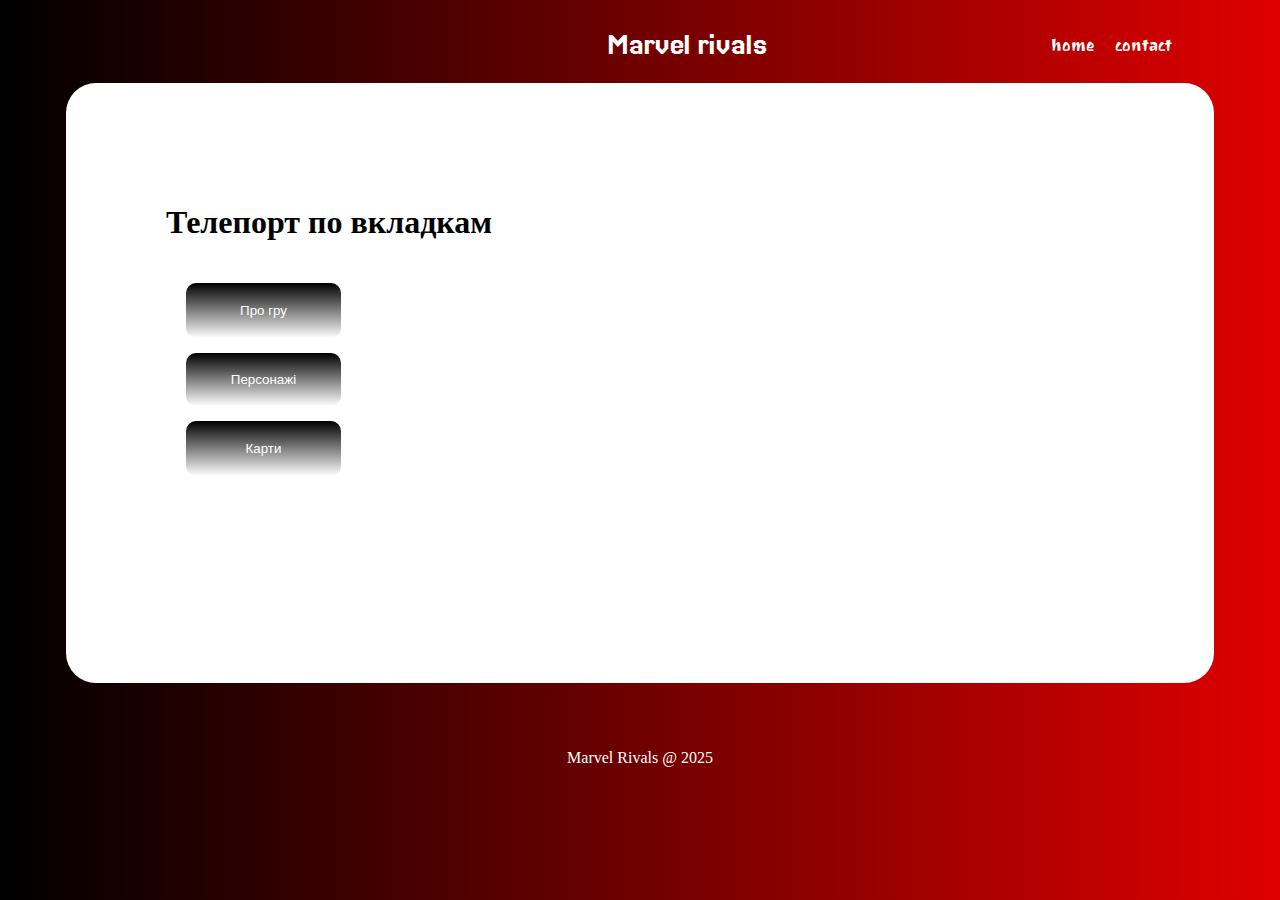
<file: Project-ssasasasa-main/index.html>
<!DOCTYPE html>
<html lang="en">
<head>  
    <link rel="preconnect" href="https://fonts.googleapis.com">
    <link rel="preconnect" href="https://fonts.gstatic.com" crossorigin>
    <link href="https://fonts.googleapis.com/css2?family=Jersey+20&family=Joti+One&display=swap" rel="stylesheet">
    <link rel="preconnect" href="https://fonts.googleapis.com">
    <link rel="preconnect" href="https://fonts.gstatic.com" crossorigin>
    <link href="https://fonts.googleapis.com/css2?family=Jersey+20&display=swap" rel="stylesheet">
    <link rel="stylesheet" href="style.css">
    <meta charset="UTF-8">
    <meta name="viewport" content="width=device-width, initial-scale=1.0">
    <title>Marvel rivals</title>
</head>
<body>
    <div class="header">
        <header>
        <h1 >Marvel rivals</h1>
    </header>
    <nav>
        <ul class="nav">
            <li class="https">home</li>
            <li class="contact"><a href="contact.html">contact</a></li>
        </ul>
    </nav>

    </div>


    <main class="container">

        <h1>Телепорт по вкладкам</h1>
        <div class="buttons">
            <button class="button1"><a href="index_game.html">Про гру</a></button>
            <button class="button2"><a href="characters.html">Персонажі</a></button>
            <button class="button3"><a href="maps.html">Карти</a></button>

        </div>
    </main>
    <footer>
        <p class="footer">Marvel Rivals @ 2025</p>

    </footer> 
    <script src="script.js"></script>

</body>

</html>
</file>
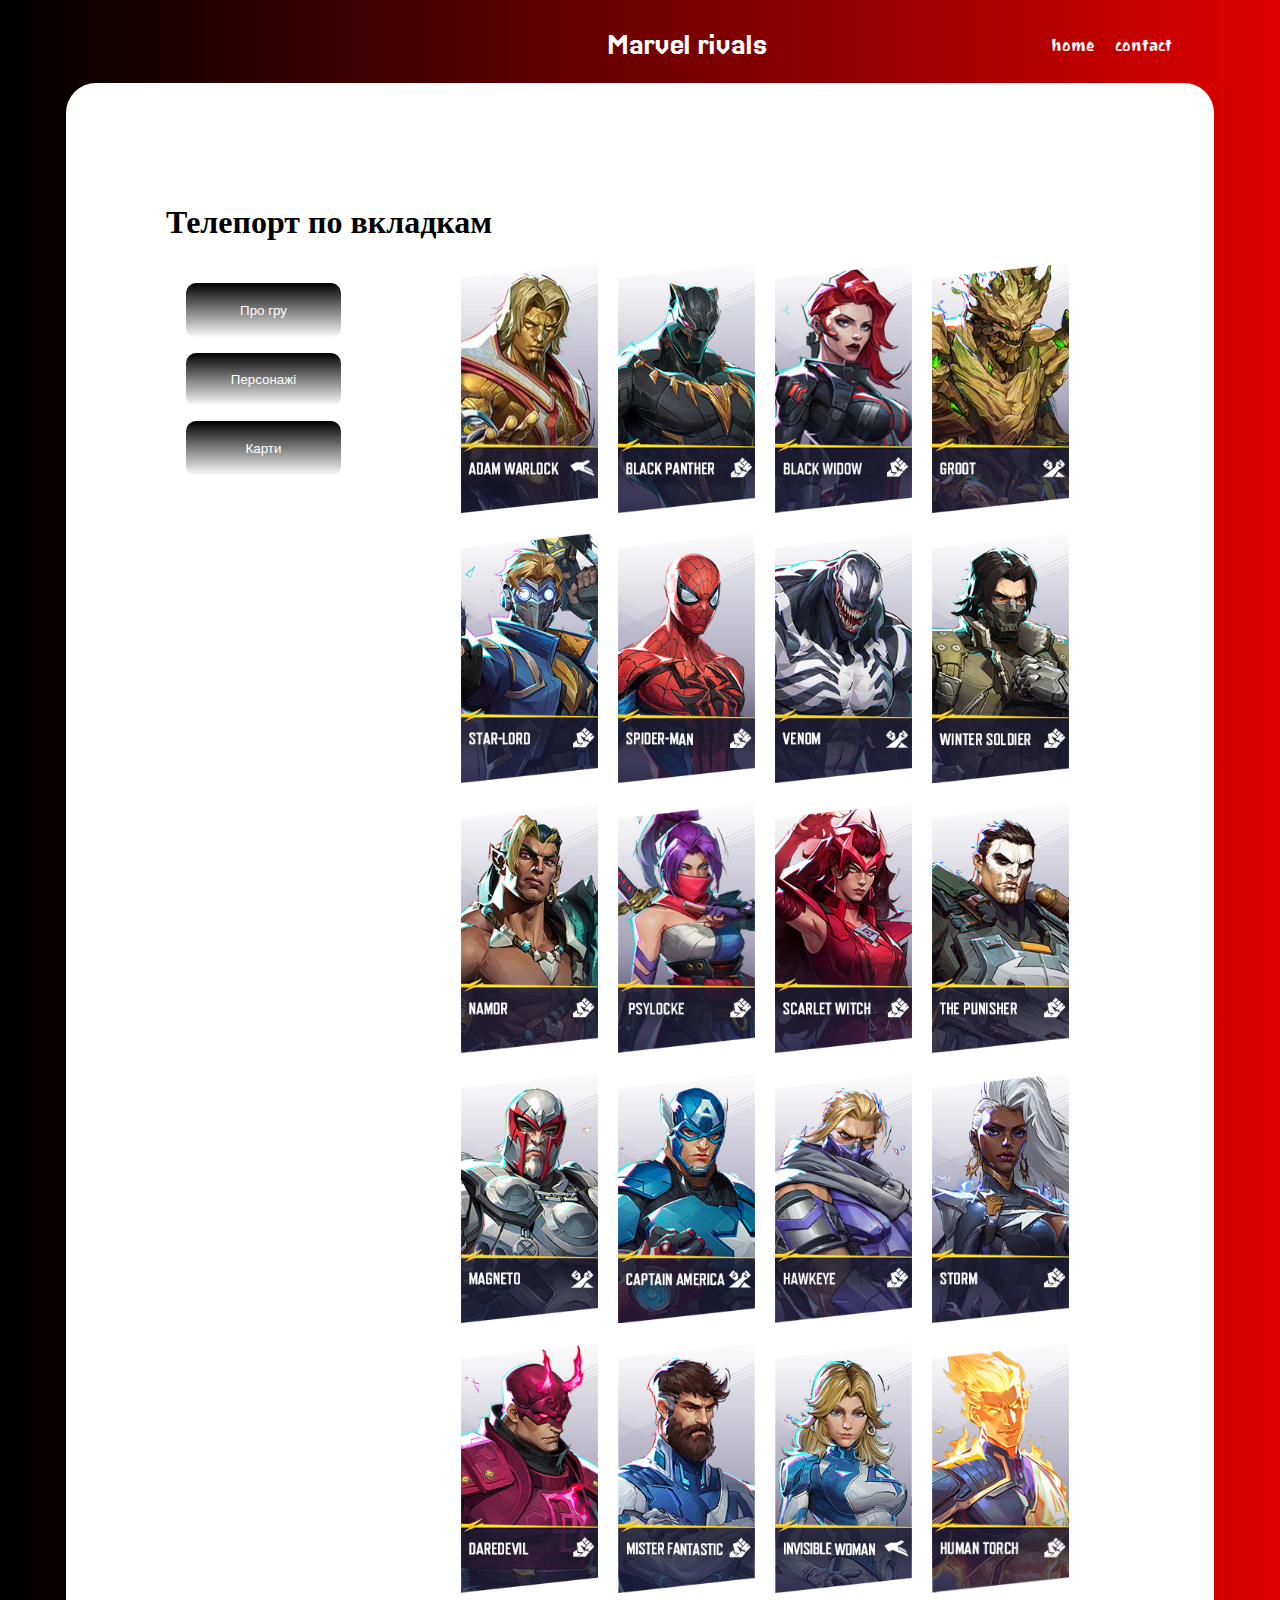
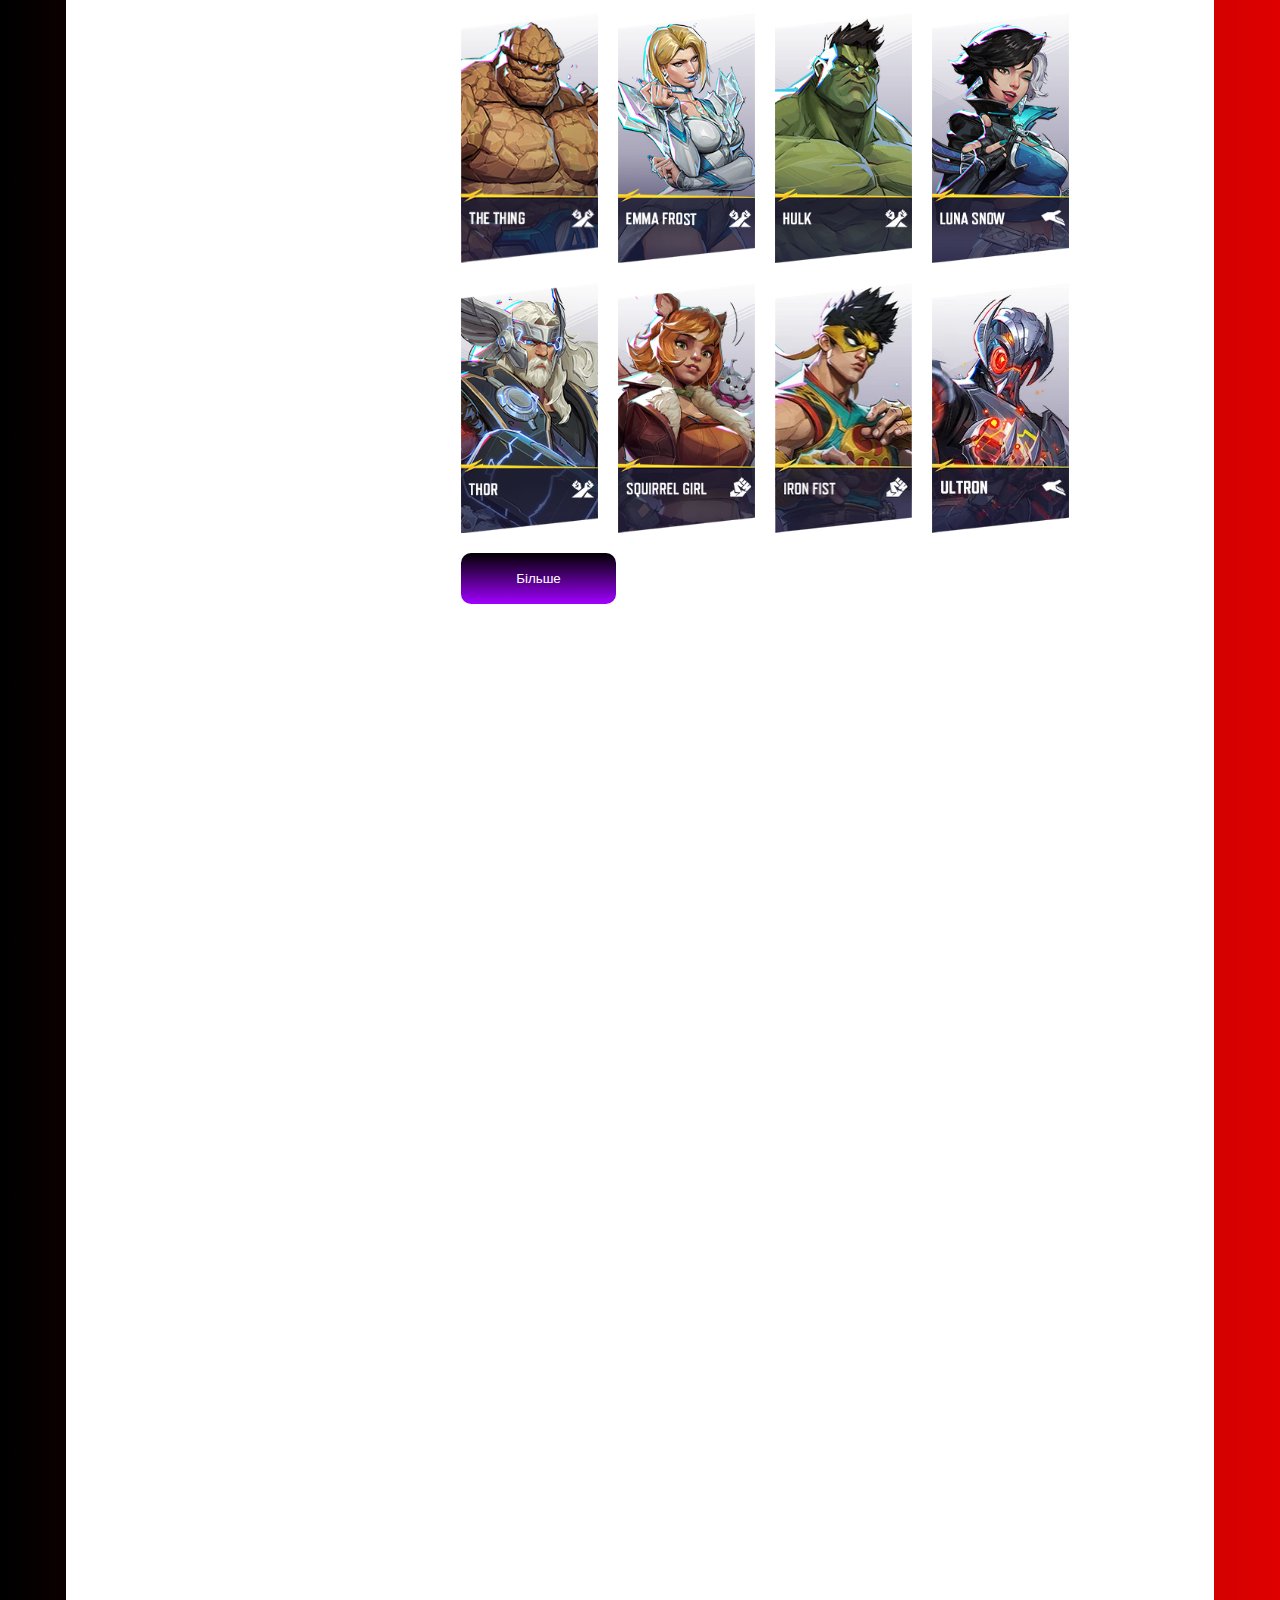
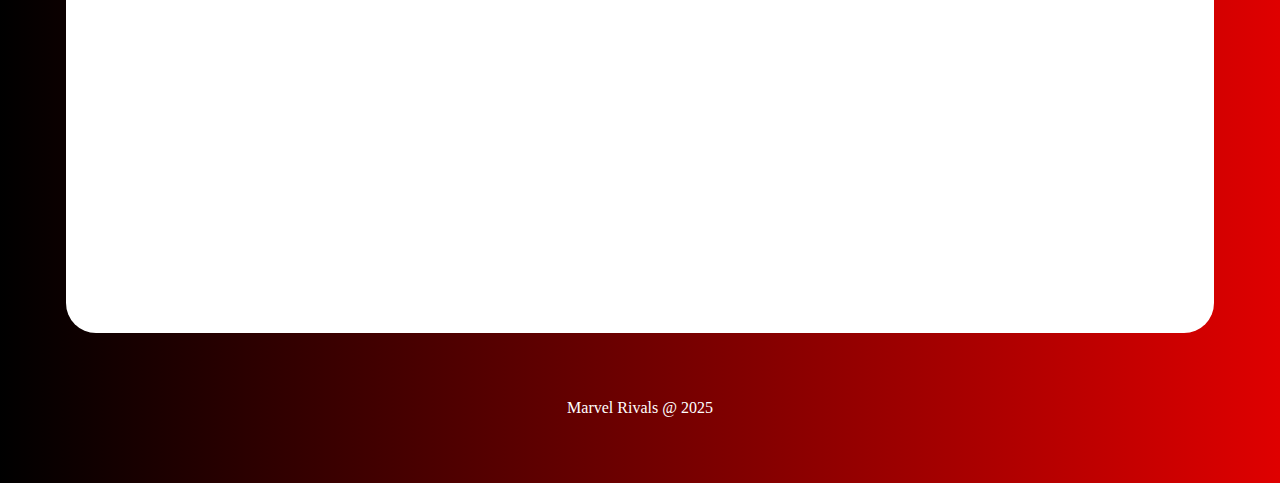
<file: Project-ssasasasa-main/characters.html>
<!DOCTYPE html>
<html lang="en">
<head>  
    <link rel="preconnect" href="https://fonts.googleapis.com">
    <link rel="preconnect" href="https://fonts.gstatic.com" crossorigin>
    <link href="https://fonts.googleapis.com/css2?family=Jersey+20&family=Joti+One&display=swap" rel="stylesheet">
    <link rel="preconnect" href="https://fonts.googleapis.com">
    <link rel="preconnect" href="https://fonts.gstatic.com" crossorigin>
    <link href="https://fonts.googleapis.com/css2?family=Jersey+20&display=swap" rel="stylesheet">
    <link rel="stylesheet" href="style.css">
    <meta charset="UTF-8">
    <meta name="viewport" content="width=device-width, initial-scale=1.0">
    <title>Marvel rivals</title>
</head>
<body>
    <div class="header">
        <header>
        <h1 >Marvel rivals</h1>
    </header>
    <nav>
        <ul class="nav">
            <li class="https"><a href="index.html">home</a></li>
            <li class="contact"><a href="contact.html">contact</a></li>
        </ul>
    </nav>

    </div>


    <main class="container-characters">

        <h1>Телепорт по вкладкам</h1>
        <div class="container-img">
            <div class="buttons">
            <button class="button1"><a href="index_game.html">Про гру</a></button>
            <button class="button2"><a>Персонажі</a></button>
            <button class="button3"><a href="maps.html">Карти</a></button>

            </div>
            <div class="characters-img">
            <img src="images/adam-warlock.webp"> 
            <img src="images/black-panther.png"> 
            <img src="images/black-widow.png"> 
            <img src="images/groot.png"> 
            <img src="images/star-lord.png">
            <img src="images/spider-man.png">
            <img src="images/venom.png">
            <img src="images/winter-soldier.png">
            <img src="images/namor.png">
            <img src="images/image copy 4.png">
            <img src="images/scarlet-witch.png">
            <img src="images/thepunisher.png">
            <img src="images/image.png">
            <img src="images/image copy.png">
            <img src="images/image copy 2.png">
            <img src="images/image copy 6.png">
            <img src="images/image copy 7.png">
            <img src="images/image copy 9.png">
            <img src="images/image copy 11.png">
            <img src="images/image copy 10.png">
            <img src="images/image copy 8.png">
            <img src="images/image copy 12.png">
            <img src="images/image copy 13.png">
            <img src="images/image copy 14.png">
            <img src="images/image copy 15.png">
            <img src="images/image copy 16.png">
            <img src="images/image copy 17.png">
            <img src="images/image copy 18.png">
            <img src="images/a8e9881e-cc5b-4b01-99db-d83a4ced5aca.png" class="hidden"> 
            <img src="images/484031768673729.png" class="hidden">
            <img src="images/magik.png" class="hidden">
            <img src="images/mantis.png" class="hidden"> 
            <img src="images/doctor-strange.png" class="hidden"> 
            <img src="images/moon-knight.png" class="hidden"> 
            <img src="images/cloak-and-dagger.png" class="hidden"> 
            <img src="images/Jeff_The_Land_Shark_Tile.webp" class="hidden">
            <img src="images/image copy 3.png" class="hidden">
            <img src="images/image copy 5.png" class="hidden">
            <img src="images/image copy 19.png" class="hidden">
            <img src="images/image copy 20.png" class="hidden">
            <img src="images/image copy 21.png" class="hidden">
            <img src="images/image copy 22.png" class="hidden">
            <img src="images/image copy 23.png" class="hidden">
            <img src="images/image copy 24.png" class="hidden">
            <img src="images/image copy 25.png" class="hidden">
            <img src="images/image copy 26.png" class="hidden">
            <img src="images/image copy 27.png" class="hidden">
            
            <div>
                <button class="more-button" id="toggleBtn" onclick="toggleImages()">Більше</button>
            </div>  
            </div>
        </div>
    </main>
    <footer>
        <p class="footer">Marvel Rivals @ 2025</p>

    </footer> 
    <script src="script.js"></script>

</body>

</html>
</file>
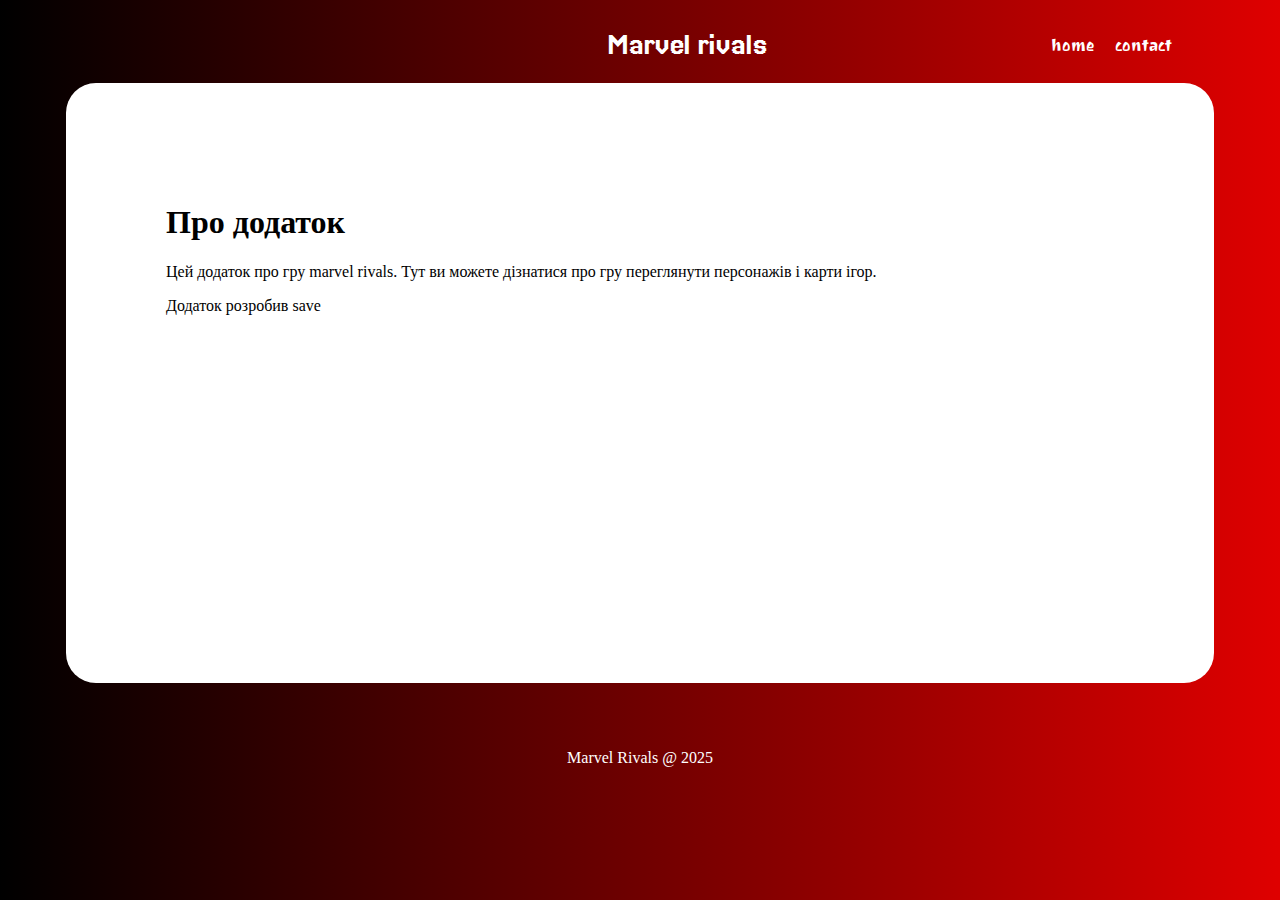
<file: Project-ssasasasa-main/contact.html>
<!DOCTYPE html>
<html lang="en">
<head>  
    <link rel="preconnect" href="https://fonts.googleapis.com">
    <link rel="preconnect" href="https://fonts.gstatic.com" crossorigin>
    <link href="https://fonts.googleapis.com/css2?family=Jersey+20&family=Joti+One&display=swap" rel="stylesheet">
    <link rel="preconnect" href="https://fonts.googleapis.com">
    <link rel="preconnect" href="https://fonts.gstatic.com" crossorigin>
    <link href="https://fonts.googleapis.com/css2?family=Jersey+20&display=swap" rel="stylesheet">
    <link rel="stylesheet" href="style.css">
    <meta charset="UTF-8">
    <meta name="viewport" content="width=device-width, initial-scale=1.0">
    <title>Marvel rivals</title>
</head>
<body>
    <div class="header">
        <header>
        <h1 >Marvel rivals</h1>
    </header>
    <nav>
        <ul class="nav">
            <li class="https"><a href="index.html">home</a></li>
            <li class="contact">contact </li>
        </ul>
    </nav>

    </div>


    <main class="container">
        <h1>Про додаток</h1>
        <p>Цей додаток про гру marvel rivals.
            Тут ви можете дізнатися про гру переглянути персонажів і карти ігор.

        </p>
        <p>Додаток розробив save</p>
    </main>
    <footer>
        <p class="footer">Marvel Rivals @ 2025</p>

    </footer> 
    <script src="script.js"></script>

</body>

</html>
</file>
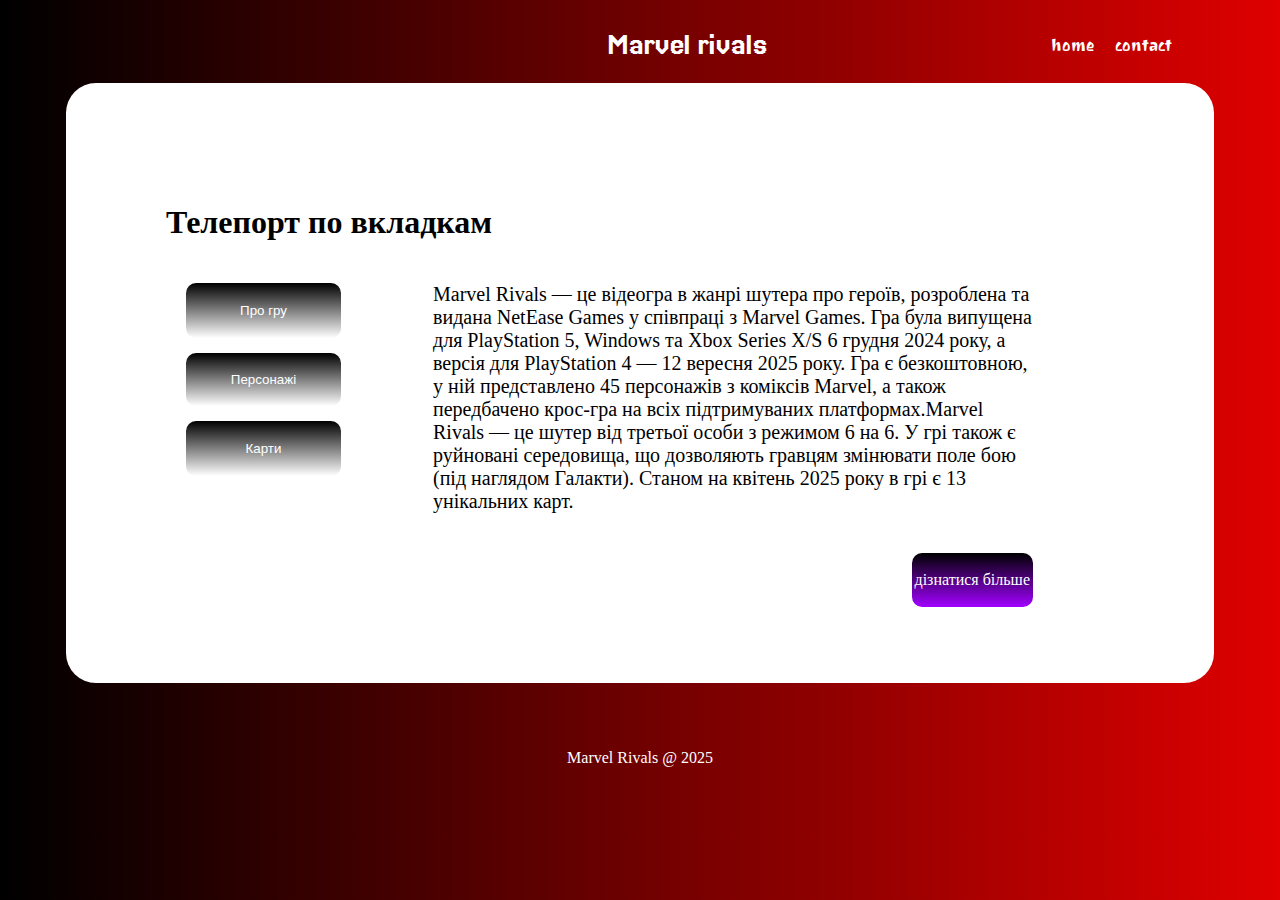
<file: Project-ssasasasa-main/index_game.html>
<!DOCTYPE html>
<html lang="en">
<head>  
    <link rel="preconnect" href="https://fonts.googleapis.com">
    <link rel="preconnect" href="https://fonts.gstatic.com" crossorigin>
    <link href="https://fonts.googleapis.com/css2?family=Jersey+20&family=Joti+One&display=swap" rel="stylesheet">
    <link rel="preconnect" href="https://fonts.googleapis.com">
    <link rel="preconnect" href="https://fonts.gstatic.com" crossorigin>
    <link href="https://fonts.googleapis.com/css2?family=Jersey+20&display=swap" rel="stylesheet">
    <link rel="stylesheet" href="style.css">
    <meta charset="UTF-8">
    <meta name="viewport" content="width=device-width, initial-scale=1.0">
    <title>Marvel rivals</title>
</head>
<body>
    <div class="header">
        <header>
        <h1 >Marvel rivals</h1>
    </header>
    <nav>
        <ul class="nav">
            <li class="https"><a href="index.html">home</a></li>
            <li class="contact"><a href="contact.html">contact</a></li>
        </ul>
    </nav>

    </div>


    <main class="container">

        <h1>Телепорт по вкладкам</h1>
        <div class="container-game">
            <div class="buttons">
            <button class="button1"><a>Про гру</a></button>
            <button class="button2"><a href="characters.html">Персонажі</a></button>
            <button class="button3"><a href="maps.html">Карти</a></button>


        </div>
        <div class="description-game">
            <p>Marvel Rivals — це відеогра в жанрі шутера про героїв, розроблена та видана NetEase Games у співпраці з Marvel Games. Гра була випущена для PlayStation 5, Windows та Xbox Series X/S 6 грудня 2024 року, а версія для PlayStation 4 — 12 вересня 2025 року. Гра є безкоштовною, у ній представлено 45 персонажів з коміксів Marvel, а також передбачено крос-гра на всіх підтримуваних платформах.Marvel Rivals — це шутер від третьої особи з режимом 6 на 6. У грі також є руйновані середовища, що дозволяють гравцям змінювати поле бою (під наглядом Галакти). Станом на квітень 2025 року в грі є 13 унікальних карт.</p>
            <a class="learn-more" href="https://www.marvelrivals.com/">дізнатися більше</a>
        </div>
        </div>
    </main>
    <footer>
        <p class="footer">Marvel Rivals @ 2025</p>

    </footer> 
    <script src="script.js"></script>

</body>

</html>
</file>
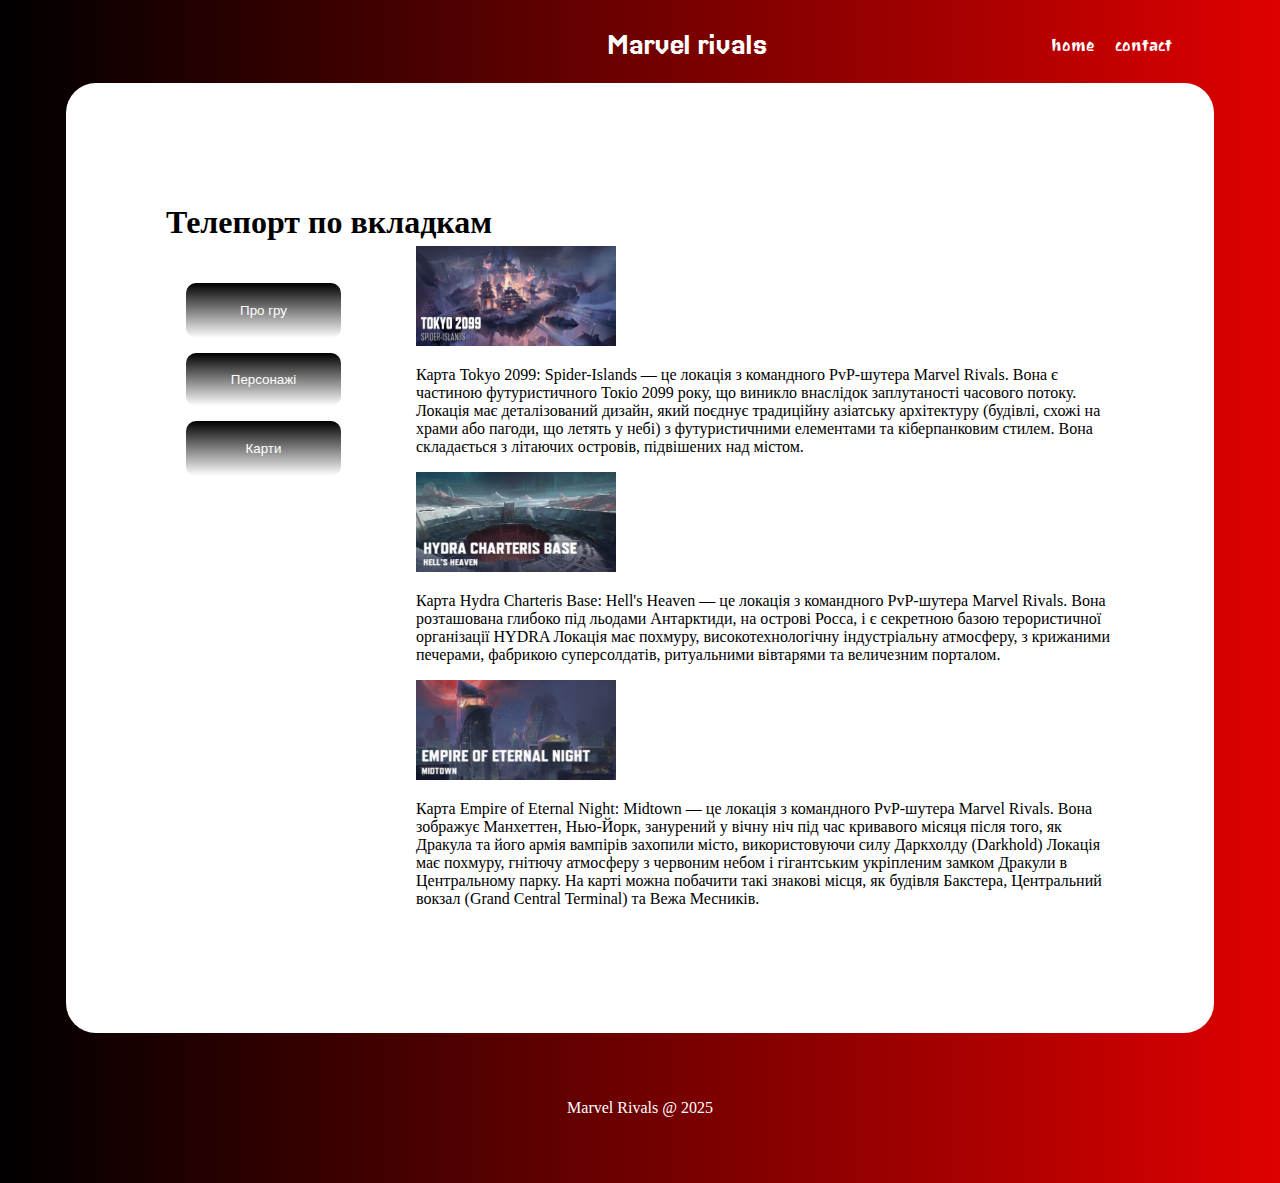
<file: Project-ssasasasa-main/maps.html>
<!DOCTYPE html>
<html lang="en">
<head>  
    <link rel="preconnect" href="https://fonts.googleapis.com">
    <link rel="preconnect" href="https://fonts.gstatic.com" crossorigin>
    <link href="https://fonts.googleapis.com/css2?family=Jersey+20&family=Joti+One&display=swap" rel="stylesheet">
    <link rel="preconnect" href="https://fonts.googleapis.com">
    <link rel="preconnect" href="https://fonts.gstatic.com" crossorigin>
    <link href="https://fonts.googleapis.com/css2?family=Jersey+20&display=swap" rel="stylesheet">
    <link rel="stylesheet" href="style.css">
    <meta charset="UTF-8">
    <meta name="viewport" content="width=device-width, initial-scale=1.0">
    <title>Marvel rivals</title>
</head>
<body>
    <div class="header">
        <header>
        <h1 >Marvel rivals</h1>
    </header>
    <nav>
        <ul class="nav">
            <li class="https">home</li>
            <li class="contact"><a href="contact.html">contact</a></li>
        </ul>
    </nav>

    </div>


    <main class="container-maps">

        <h1>Телепорт по вкладкам</h1>
        <div class="buttons">
            <button class="button1"><a href="index_game.html">Про гру</a></button>
            <button class="button2"><a href="characters.html">Персонажі</a></button>
            <button class="button3"><a>Карти</a></button>

        </div>
        <div class="maps-images">
           <div>
            <img src="./images/screenshot-2025-11-15-205551.png">
            <p>
Карта Tokyo 2099: Spider-Islands — це локація з командного PvP-шутера Marvel Rivals. Вона є частиною футуристичного Токіо 2099 року, що виникло внаслідок заплутаності часового потоку.
Локація має деталізований дизайн, який поєднує традиційну азіатську архітектуру (будівлі, схожі на храми або пагоди, що летять у небі) з футуристичними елементами та кіберпанковим стилем. Вона складається з літаючих островів, підвішених над містом.</p>

           </div> 
           <div><img src="./images/202412281140451.png" alt="">
        <p>Карта Hydra Charteris Base: Hell's Heaven — це локація з командного PvP-шутера Marvel Rivals. Вона розташована глибоко під льодами Антарктиди, на острові Росса, і є секретною базою терористичної організації HYDRA
             Локація має похмуру, високотехнологічну індустріальну атмосферу, з крижаними печерами, фабрикою суперсолдатів, ритуальними вівтарями та величезним порталом.

        </p>
        </div>

        <div><img src="./images/20531736793399.jpg"  alt="">
        <p>Карта Empire of Eternal Night: Midtown — це локація з командного PvP-шутера Marvel Rivals. Вона зображує Манхеттен, Нью-Йорк, занурений у вічну ніч під час кривавого місяця після того, як Дракула та його армія вампірів захопили місто, використовуючи силу Даркхолду (Darkhold)
            Локація має похмуру, гнітючу атмосферу з червоним небом і гігантським укріпленим замком Дракули в Центральному парку. На карті можна побачити такі знакові місця, як будівля Бакстера, Центральний вокзал (Grand Central Terminal) та Вежа Месників.
        </p>       
    </div>
        </div>
    </main>
    <footer>
        <p class="footer">Marvel Rivals @ 2025</p>

    </footer> 
    <script src="script.js"></script>

</body>

</html>
</file>
<file: Project-ssasasasa-main/style.css>
body {
    background:linear-gradient(to right,#000000,#DF0000)
}
a {
    text-decoration: none;
    color: white;
}

header h1 {
    font-family: "Jersey 20", sans-serif;
    font-weight: 400;
    font-style: normal;
    padding-left: 600px;
    color: white;
}

.nav {
    color: white;
    font-family: "Joti One", serif;
    font-weight: 400;
    font-style: normal;
    display: flex;
    gap: 20px;
    padding-right: 100px;
}

.nav li {
    list-style-type: none;
}

.header {
    display: flex;
    align-items: center;
    justify-content: space-between;
}

.buttons {
    padding: 20px ;
     display:flex;
    flex-direction: column; 
}

main button {
    color :rgb(255, 255, 255);
    border-radius: 10px;
    border: none;
    background-image: linear-gradient(black,white);
    width: 155px;

}

.button1{

    padding: 20px 40px;
    transition: background-color 0,3s;

}
.button1:hover{
    background-image: linear-gradient(#000000,#2BA107);
}
.button2{
    margin-top: 15px;
    padding: 19px 27px;
    transition: background-color 0,3s;
}
.button2:hover{
    background-image: linear-gradient(#000000,#0015FF);
}
.button3{
    margin-top: 15px;
    padding: 20px 40px;
    transition: background-color 0,3s;
}
.button3:hover{
    background-image: linear-gradient(#000000,#FFFF04);
}


.footer {
    text-align: center;
    color: white;
    padding: 50px;
}

.container {
    background-color: white;
    padding: 100px;
    width: 75%;
    margin: auto;
    height: 400px;
    border-radius: 30px;
}


.description-game p {
    width: 600px;
    font-size: 20px;
    margin-left: 72px;
}
.container-game {
    display: flex;
}

.characters-img img {
    width: 137px;
    height: 250px;
}

.characters-img {
    display:flex;
    flex-wrap: wrap;
    gap: 20px;
    margin-left: 100px;
}

.container-img {
    display: flex;


}


.hidden {
    display: none;
}


.learn-more {
    text-decoration: none;
    color: white;
    background-image: linear-gradient(#000000,#A100FF);
    padding: 18px 3px;
    border-radius: 10px;
}



.maps-images {
    display:inline-block;
    vertical-align: top;
    margin-left: 250px;
    margin-top: -250px;

}
.maps-images img {
    width: 200px;
    height: 100px;
}


.description-game {
    display: flex;
    flex-direction: column;
    align-items: flex-end; 
    gap: 20px;
}

.container-maps {
    background-color: white;
    padding: 100px;
    width: 75%;
    margin: auto;
    height: 750px;
    border-radius: 30px;
    
}


.more-button {
    text-decoration: none;
    color: white;
    background-image: linear-gradient(#000000,#A100FF);
    padding: 18px 3px;
    border-radius: 10px;

}


.container-characters {
    background-color: white;
    padding: 100px;
    width: 75%;
    margin: auto;
    height: 3250px;
    border-radius: 30px;
    
}
</file>
